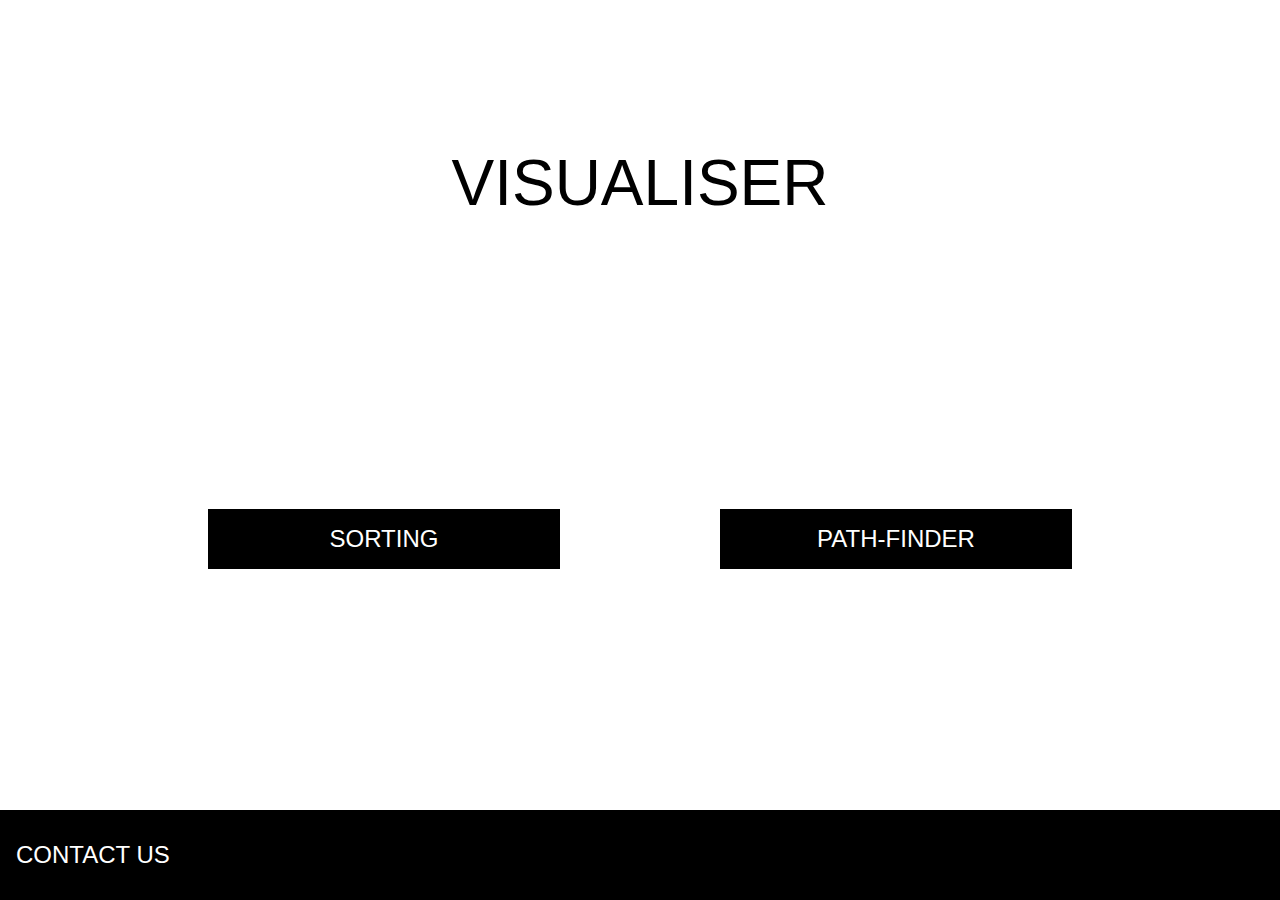
<file: index.html>
<!DOCTYPE html>
<html lang="en">
<head>
    <meta charset="UTF-8">
    <meta http-equiv="X-UA-Compatible" content="IE=edge">
    <meta name="viewport" content="width=device-width, initial-scale=1.0">
    <title>visualiser</title>
    <!-- /*fontawsome cdn*/ -->
    <link rel="stylesheet" href="https://use.fontawesome.com/releases/v5.15.3/css/all.css" integrity="sha384-SZXxX4whJ79/gErwcOYf+zWLeJdY/qpuqC4cAa9rOGUstPomtqpuNWT9wdPEn2fk" crossorigin="anonymous">
    <!--stylesheet-->
    <link rel="stylesheet" href="index.css">
    
</head>
<body>
    <div class="main-container">
        <div class="title">
            <h1>VISUALISER</h1>
        </div>
        <div class="content">
            <a href="sorting/sorting.html" class ="content-button">sorting</a>
            <a href="#" class ="content-button">path-finder</a>
        </div>
        <div class="footer">
            <div class="contact-link">contact us</div>
            <div class = 'social-icons'>

                <a href="#" class="social-item"><i class="fas fa-envelope-open-text mail"></i></a>
                <a href="#" class="social-item"><i class="fab fa-twitter twitter"></i></a>
                <a href="#" class="social-item"><i class="fab fa-github-square github"></i></a>
                
                

            </div>
            
        </div>
    </div>
    
</body>
</html>
</file>
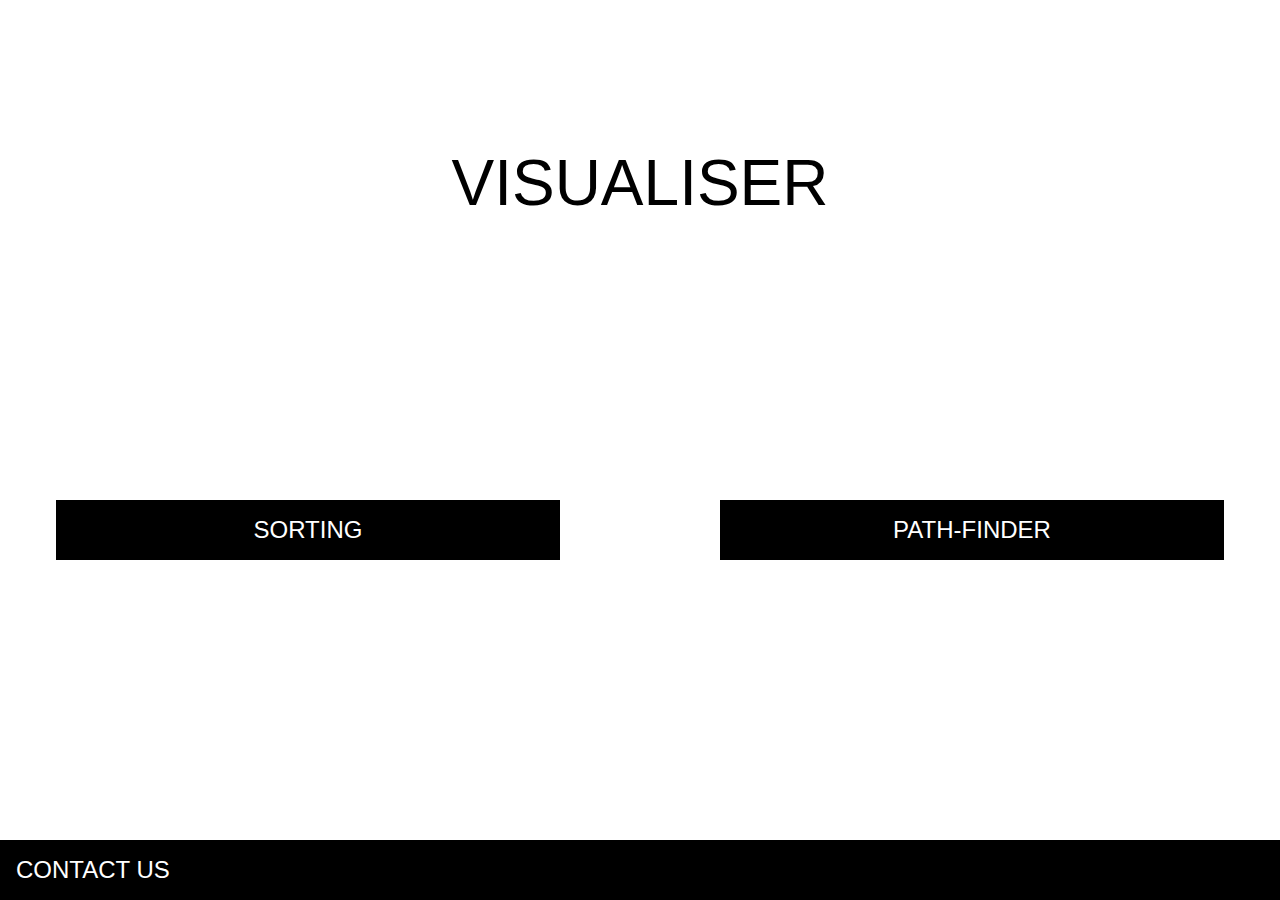
<file: sorting/index.html>
<!DOCTYPE html>
<html lang="en">
<head>
    <meta charset="UTF-8">
    <meta http-equiv="X-UA-Compatible" content="IE=edge">
    <meta name="viewport" content="width=device-width, initial-scale=1.0">
    <title>visualiser</title>
    <!-- /*fontawsome cdn*/ -->
    <link rel="stylesheet" href="https://use.fontawesome.com/releases/v5.15.3/css/all.css" integrity="sha384-SZXxX4whJ79/gErwcOYf+zWLeJdY/qpuqC4cAa9rOGUstPomtqpuNWT9wdPEn2fk" crossorigin="anonymous">
    <!--stylesheet-->
    <link rel="stylesheet" href="styles.css">
    
</head>
<body>
    <div class="main-container">
        <div class="title">
            <h1>VISUALISER</h1>
        </div>
        <div class="content">
            
            <a href="sorting/sorting.html" class ="content-button">sorting</a>
            <a href="#" class ="content-button">path-finder</a>
        </div>
        <div class="footer">
            <div class="contact-link">contact us</div>
            <div class = 'social-icons'>

                <a href="#" class="social-item"><i class="fas fa-envelope-open-text mail"></i></a>
                <a href="#" class="social-item"><i class="fab fa-twitter twitter"></i></a>
                <a href="#" class="social-item"><i class="fab fa-github-square github"></i></a>
                
                

            </div>
            
        </div>
    </div>
    
</body>
</html>
</file>
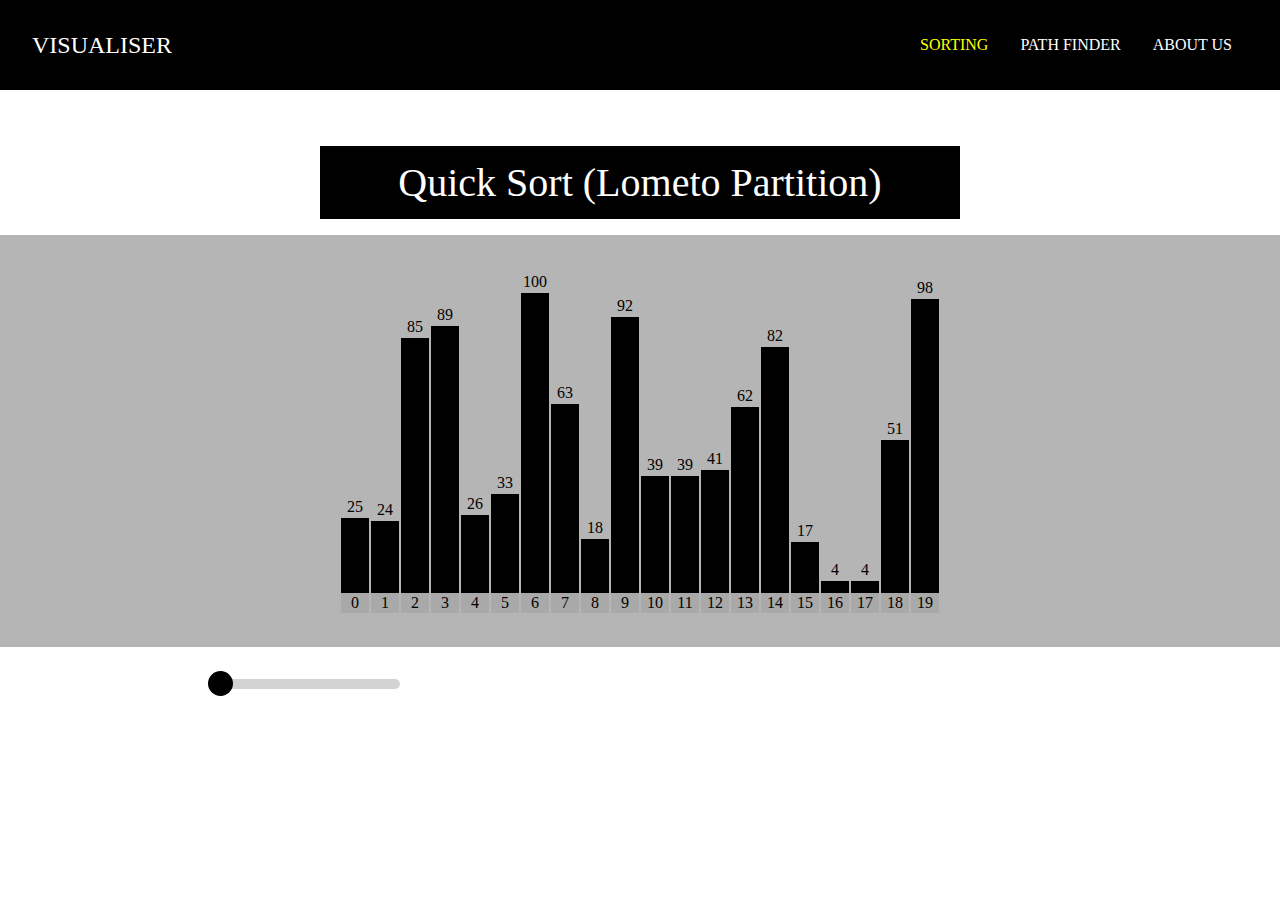
<file: sorting/Quick sort/index.html>
<!DOCTYPE html>
<html lang="en">
  <head>
    <link
      rel="stylesheet"
      href="https://use.fontawesome.com/releases/v5.15.3/css/all.css"
      integrity="sha384-SZXxX4whJ79/gErwcOYf+zWLeJdY/qpuqC4cAa9rOGUstPomtqpuNWT9wdPEn2fk"
      crossorigin="anonymous"
    />
    <link rel="stylesheet" href="style.css" />
  </head>

  <body>
    <div class="navbar">
      <div class="brand">visualiser</div>
      <div class="nav-menu">
        <a href="/sorting/sorting.html" class="nav-item active">sorting</a>
        <a href="#" class="nav-item">path finder</a>
        <a href="#" class="nav-item">about us</a>
      </div>
    </div>
    <br />
    <p class="header">Quick Sort (Lometo Partition)</p>
    <div class="data-contain">
      <div id="array"></div>
      <div id="count"></div>
      <br />
      <h2 class="range" style="text-align: center"></h2>
    </div>
    <div class="buttonsin">
      <button class="btn1" onclick="generate()" id="Button1">
        <i class="fas fa-redo"></i>
      </button>

      <!-- "Selection Sort" button -->
      <button class="btn2" onclick="QuickSort(0,19),disable()" id="Button2">
        <i class="fas fa-play"></i>
      </button>
      <button class="btn1" onclick="generate()" id="Button3">
        <i class="fas fa-times"></i>
      </button>

      <input
        type="range"
        min="50"
        max="800"
        value="50"
        class="slider"
        id="myRange"
        oninput="delaySpeed()"
      />
    </div>
    <script src="index.js"></script>
  </body>
</html>
</file>
<file: index.css>
* {
  margin: 0;
  padding: 0;
  font-family: -apple-system, BlinkMacSystemFont, "Segoe UI", Roboto, Oxygen,
    Ubuntu, Cantarell, "Open Sans", "Helvetica Neue", sans-serif;
  font-weight: normal;
}
.main-container {
  display: flex;
  flex-direction: column;
  flex-wrap: wrap;
  justify-content: space-between;
  align-content: center;
  height: 65vh;
  width: 100vw;
}

.title {
  margin-top: 9.125rem;
}
.title h1 {
  font-size: 4rem;
  text-align: center;
}

.content {
  display: flex;
  justify-content: space-between;
  width: 80vw;
}

.content-button {
  background-color: black;
  color: white;
  margin: 1rem 5rem;
  padding: 1rem 0;
  font-size: 1.5rem;
  text-align: center;
  text-transform: uppercase;
  text-decoration: none;
  transition: all 0.3s ease-in-out;
}
.content-button:hover {
  color: yellow;
  cursor: pointer;
  transform: translateY(-10px);
}

.footer {
  position: absolute;
  bottom: 0;
  width: 100%;
  height: 10vh;
  background-color: black;
  color: white;
  display: flex;
  flex-wrap: wrap;
  justify-content: space-between;
  align-items: center;
}
.contact-link {
  font-size: 1.5rem;
  padding: 0 1rem;
  text-transform: uppercase;
  cursor: pointer;
  transition: all 0.3s ease-in-out;
}
.contact-link:hover {
  color: yellow;
  font-size: 1.7rem;
}

.social-icons {
  display: flex;
  justify-content: center;
  align-items: center;
  margin-right: 2rem;
}
.social-item {
  text-decoration: none;
  color: white;
  margin: 0 1rem;
  font-size: 1.5rem;
  transition: all 0.3s ease-in-out;
}
.social-item:hover {
  font-size: 1.7rem;
}
.mail:hover {
  color: #d83a56;
}
.twitter:hover {
  color: #77acf1;
}
.github:hover {
  color: #7952b3;
}

@media only screen and (min-width: 650px) {
  .content {
    flex-direction: row;
    justify-content: space-around;
    align-items: center;
  }

  .content-button {
    background-color: black;
    color: white;

    padding: 1rem;
    flex: 1 1 33%;
  }
  .content-button :hover {
    color: yellow;
  }
}
</file>
<file: sorting/styles.css>
*{
    margin: 0;
    padding:0;
    font-family: -apple-system, BlinkMacSystemFont, 'Segoe UI', Roboto, Oxygen, Ubuntu, Cantarell, 'Open Sans', 'Helvetica Neue', sans-serif;
    font-weight: normal;
}
body{
    overflow: hidden;
}
.main-container{
    display: flex;
    flex-direction: column;
    flex-wrap:wrap;
    justify-content: space-between;
    align-content: center;
    height: 100vh;
    width: 100vw;
    

}

.title {

    margin-top: 9.125rem;
}
.title h1{
    font-size: 4rem;
    text-align: center;
    
}

.content{

    display: flex;
    flex-direction: column;     
}

.content-button{
   
    background-color: black;
    color: white;
    margin: 1rem 5rem;
    padding: 1rem 0;
    font-size: 1.5rem;
    text-align: center;
    text-transform: uppercase;
    text-decoration: none;
    transition: all 0.3s ease-in-out;   

}
.content-button:hover{
    color:yellow;
    cursor:pointer;
    transform: translateY(-10px);
}

.footer
{
   width: 100%;
   background-color: black;
   color: white;
   display: flex;
   flex-wrap: wrap;
   justify-content: space-between;
   align-items: flex-end;
   padding: 1rem 0.5rem;
   margin: 0 1rem; 
}
.contact-link{
    font-size: 1.5rem;
    padding: 0 1rem;
    text-transform: uppercase;
    cursor: pointer;
    transition: all 0.3s ease-in-out; 
}
.contact-link:hover{
    color: yellow;
   
    font-size: 1.7rem;
}

.social-icons{
    padding: 0 1rem;
}
.social-item{
    text-decoration: none;
    color: white;
    padding: 0.5rem;
    position: relative;
    bottom: 0.5rem;
    font-size: 1.5rem;
    transition: all 0.3s ease-in-out;   
}
.social-item:hover{
    font-size: 1.7rem;
}
.mail:hover{
    color:#D83A56 ;

}
.twitter:hover{
    color:#77ACF1;

}
.github:hover{
    color:#7952B3;
}

@media only screen and (min-width:650px)
{
    .content
    {
        flex-direction: row;
        justify-content: space-around;
        align-items: center;
        
    }

    .content-button{
        background-color: black;
        color: white;
       
        padding: 1rem;
        flex: 1 1 33%;
      
       
    }
    .content-button :hover{
        color: yellow;
    }

}
</file>
<file: sorting/Quick sort/style.css>
* {
  margin: 0px;
  padding: 0px;
  box-sizing: border-box;
}
.navbar {
  background-color: black;
  color: white;
  width: 100%;
  height: 10vh;
  display: flex;
  justify-content: space-between;
  align-items: center;
  flex-wrap: wrap;
  text-transform: uppercase;
}
.brand {
  font-size: 1.5rem;
  margin-left: 2rem;
}
.nav-menu {
  display: flex;
  margin-right: 2rem;
}
.nav-item {
  margin: 1rem;
  text-decoration: none;
  color: white;
}
.navbar .active {
  color: yellow;
}
.nav-item:hover {
  color: yellowgreen;
}
.header {
  font-size: 2.5rem;
  margin: auto;
  margin-top: 3%;
  padding: 1% 3%;
  text-align: center;
  width: 50%;
  color: white;
  background-color: black;
}
#array {
  height: 278px;
  width: 598px;
  margin: auto;
  position: relative;
  margin-top: 64px;
}
.data-contain {
  background-color: rgb(181, 181, 182);
  padding: 1rem;
  margin-top: 1rem;
}
.block {
  width: 28px;
  background-color: #000000;
  position: absolute;
  bottom: 0px;
  transition: 0.2s all ease;
}
.block_id {
  position: absolute;
  color: black;
  margin-top: -20px;
  width: 100%;
  text-align: center;
}
.block_id2 {
  position: absolute;
  color: black;
  margin-top: 22px;
  width: 100%;
  text-align: center;
}
.block2 {
  width: 28px;
  background-color: darkgray;
  position: absolute;
  transition: 0.2s all ease;
}
.block_id3 {
  position: absolute;
  color: black;
  margin-top: 1px;
  width: 100%;
  text-align: center;
}
#count {
  height: 20px;
  width: 598px;
  margin: auto;
}

.buttonsin {
  justify-content: center;
  margin-top: 3rem;
  display: flex;
  flex-direction: row;
  justify-content: flex-start;
  align-items: baseline;
}

.btn1 {
  flex: 0 1 5%;

  font-weight: bolder;
  background-color: white;
  padding: 1%;
  color: black;
  font-size: 32px;
  border: white;
  border-radius: 50%;
  transition: all 0.3s ease-in-out;
  position: relative;
  bottom: 2rem;
}
.btn1:hover {
  transform: scale(1.2);
}
.btn2 {
  flex: 0 1 5%;
  background-color: white;
  padding: 1%;
  color: black;
  font-size: 32px;
  border: white;
  border-radius: 50%;
  transition: all 0.3s ease-in-out;
  position: relative;
  bottom: 2rem;
}
.btn2:hover {
  transform: scale(1.2);
}

.slider {
  position: relative;
  bottom: 2rem;
  margin-left: 1rem;
  -webkit-appearance: none;
  width: 15%;
  height: 10px;
  border-radius: 5px;
  background: #d3d3d3;
  outline: none;
  opacity: 1;
  -webkit-transition: 0.2s;
  transition: opacity 0.2s;
}

.slider::-webkit-slider-thumb {
  -webkit-appearance: none;
  appearance: none;
  width: 25px;
  height: 25px;
  border-radius: 50%;
  background: black;
  cursor: pointer;
}

.slider::-moz-range-thumb {
  width: 25px;
  height: 25px;
  border-radius: 50%;
  background: black;
  cursor: pointer;
}
</file>
